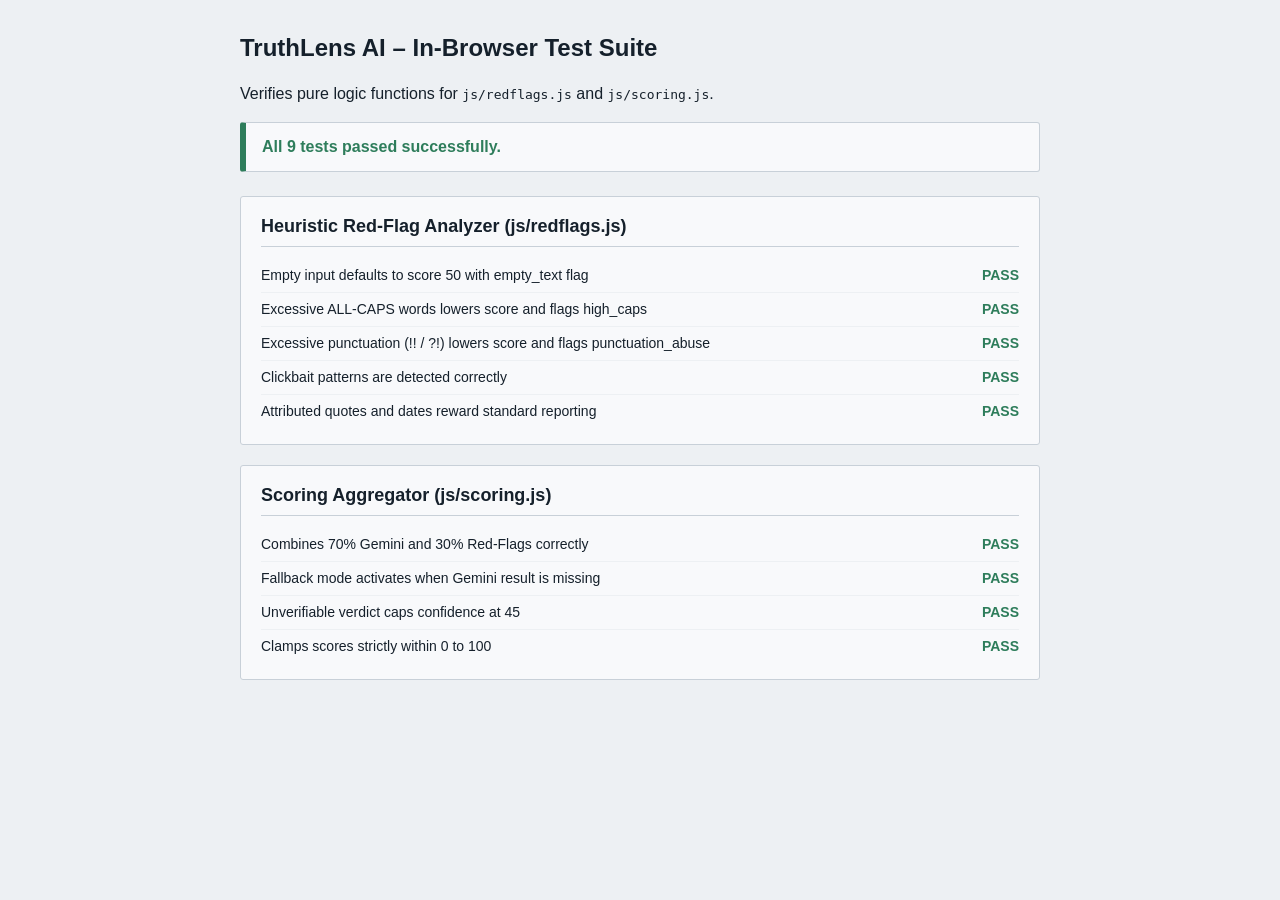
<file: tests/test.html>
<!DOCTYPE html>
<html lang="en">
<head>
  <meta charset="UTF-8">
  <meta name="viewport" content="width=device-width, initial-scale=1.0">
  <title>TruthLens AI – Unit Tests</title>
  <style>
    body {
      font-family: -apple-system, BlinkMacSystemFont, "Segoe UI", Roboto, sans-serif;
      margin: 30px auto;
      max-width: 800px;
      line-height: 1.5;
      color: #15202b;
      background: #edf0f3;
      padding: 0 20px;
    }
    h1 {
      font-size: 24px;
      margin-bottom: 8px;
    }
    .summary-bar {
      padding: 12px 16px;
      background: #f8f9fb;
      border: 1px solid #c8d0d8;
      border-radius: 3px;
      margin-bottom: 24px;
      font-weight: 600;
    }
    .summary-bar.all-passed {
      border-left: 6px solid #2e7d5b;
      color: #2e7d5b;
    }
    .summary-bar.has-failed {
      border-left: 6px solid #b3261e;
      color: #b3261e;
    }
    .suite {
      background: #f8f9fb;
      border: 1px solid #c8d0d8;
      border-radius: 3px;
      padding: 16px 20px;
      margin-bottom: 20px;
    }
    .suite-title {
      font-size: 18px;
      font-weight: bold;
      margin-top: 0;
      margin-bottom: 12px;
      border-bottom: 1px solid #c8d0d8;
      padding-bottom: 6px;
    }
    .test-case {
      display: flex;
      justify-content: space-between;
      padding: 6px 0;
      border-bottom: 1px solid #edf0f3;
      font-size: 14px;
    }
    .test-case:last-child {
      border-bottom: none;
    }
    .test-pass {
      color: #2e7d5b;
      font-weight: 600;
    }
    .test-fail {
      color: #b3261e;
      font-weight: 600;
    }
  </style>
</head>
<body>
  <h1>TruthLens AI – In-Browser Test Suite</h1>
  <p>Verifies pure logic functions for <code>js/redflags.js</code> and <code>js/scoring.js</code>.</p>
  <div id="summary" class="summary-bar">Running tests...</div>
  <div id="results"></div>

  <script type="module">
    import { analyzeRedFlags, REDFLAG_CONFIG } from '../js/redflags.js';
    import { calculateFinalScore, SCORING_CONFIG } from '../js/scoring.js';

    const resultsContainer = document.getElementById('results');
    const summaryEl = document.getElementById('summary');

    let totalTests = 0;
    let passedTests = 0;
    let failedTests = 0;

    function renderSuite(title, tests) {
      const suiteDiv = document.createElement('div');
      suiteDiv.className = 'suite';
      
      const titleEl = document.createElement('h2');
      titleEl.className = 'suite-title';
      titleEl.textContent = title;
      suiteDiv.appendChild(titleEl);

      for (const t of tests) {
        totalTests++;
        let passed = false;
        let errMessage = '';
        try {
          t.fn();
          passed = true;
          passedTests++;
        } catch (e) {
          failedTests++;
          errMessage = e.message;
        }

        const caseDiv = document.createElement('div');
        caseDiv.className = 'test-case';
        
        const descSpan = document.createElement('span');
        descSpan.textContent = t.name + (errMessage ? ` (Error: ${errMessage})` : '');
        
        const statusSpan = document.createElement('span');
        statusSpan.className = passed ? 'test-pass' : 'test-fail';
        statusSpan.textContent = passed ? 'PASS' : 'FAIL';

        caseDiv.appendChild(descSpan);
        caseDiv.appendChild(statusSpan);
        suiteDiv.appendChild(caseDiv);
      }

      resultsContainer.appendChild(suiteDiv);
    }

    function assert(condition, message) {
      if (!condition) {
        throw new Error(message || 'Assertion failed');
      }
    }

    function assertEquals(actual, expected, message) {
      if (actual !== expected) {
        throw new Error(`${message || 'Failed'}: expected ${expected}, got ${actual}`);
      }
    }

    // 1. Red Flags Tests
    renderSuite('Heuristic Red-Flag Analyzer (js/redflags.js)', [
      {
        name: 'Empty input defaults to score 50 with empty_text flag',
        fn: () => {
          const res = analyzeRedFlags('', '', '');
          assertEquals(res.score, 50, 'Default score');
          assert(res.flags.some(f => f.id === 'empty_text'), 'Missing empty_text flag');
        }
      },
      {
        name: 'Excessive ALL-CAPS words lowers score and flags high_caps',
        fn: () => {
          const headline = 'SHOCKING SECRET GOVERNMENT COVERUP EXPOSED NOW';
          const text = 'THEY ARE HIDING EVERYTHING FROM YOU AND REFUSING TO ADMIT IT.';
          const res = analyzeRedFlags(headline, text, '');
          assert(res.flags.some(f => f.id === 'high_caps'), 'Should flag high_caps');
          assert(res.score < 50, 'Score should be penalized below base');
        }
      },
      {
        name: 'Excessive punctuation (!! / ?!) lowers score and flags punctuation_abuse',
        fn: () => {
          const headline = 'You will not believe this?!?!';
          const text = 'Look at this outrage!! Everyone needs to see this right now!!';
          const res = analyzeRedFlags(headline, text, '');
          assert(res.flags.some(f => f.id === 'punctuation_abuse'), 'Should flag punctuation_abuse');
        }
      },
      {
        name: 'Clickbait patterns are detected correctly',
        fn: () => {
          const headline = 'The Shocking Truth About This Miracle Cure: What Happens Next Will Blow Your Mind';
          const text = 'Doctors are furious over this secret they do not want you to know.';
          const res = analyzeRedFlags(headline, text, '');
          assert(res.flags.some(f => f.id === 'clickbait_phrases'), 'Should flag clickbait');
        }
      },
      {
        name: 'Attributed quotes and dates reward standard reporting',
        fn: () => {
          const headline = 'Federal Reserve holds interest rates steady in October meeting';
          const text = 'On October 24, 2024, the Federal Reserve announced rates will remain between 5.25% and 5.50%. "We are committed to returning inflation to our 2% goal," stated Federal Reserve Chair Jerome Powell during a press briefing in Washington.';
          const res = analyzeRedFlags(headline, text, 'https://example.com/reuters');
          assert(res.metrics.hasAttributedQuotes, 'Should detect attributed quotes');
          assert(res.metrics.hasDates, 'Should detect dates');
          assert(res.metrics.hasNumbers, 'Should detect numbers');
          assert(res.score > 60, 'Reputable report score should exceed 60');
        }
      }
    ]);

    // 2. Scoring Aggregator Tests
    renderSuite('Scoring Aggregator (js/scoring.js)', [
      {
        name: 'Combines 70% Gemini and 30% Red-Flags correctly',
        fn: () => {
          const gemini = { credibility_score: 80, verdict: 'True', confidence: 90 };
          const redFlags = { score: 60 };
          const res = calculateFinalScore({ geminiResult: gemini, redFlagResult: redFlags });
          // 80 * 0.70 + 60 * 0.30 = 56 + 18 = 74
          assertEquals(res.finalScore, 74, 'Weighted score calculation');
          assertEquals(res.isFallback, false, 'Should not be in fallback mode');
          assertEquals(res.verdict, 'True', 'Verdict matches Gemini');
        }
      },
      {
        name: 'Fallback mode activates when Gemini result is missing',
        fn: () => {
          const redFlags = { score: 70 };
          const res = calculateFinalScore({ geminiResult: null, redFlagResult: redFlags });
          assertEquals(res.finalScore, 70, 'Final score uses red flag score');
          assertEquals(res.isFallback, true, 'isFallback is true');
          assertEquals(res.confidence, SCORING_CONFIG.fallbackConfidence, 'Confidence set to fallback default');
        }
      },
      {
        name: 'Unverifiable verdict caps confidence at 45',
        fn: () => {
          const gemini = { credibility_score: 50, verdict: 'Unverifiable', confidence: 95 };
          const redFlags = { score: 50 };
          const res = calculateFinalScore({ geminiResult: gemini, redFlagResult: redFlags });
          assertEquals(res.isUnverifiable, true, 'isUnverifiable is true');
          assertEquals(res.confidence, SCORING_CONFIG.unverifiableConfidenceCap, 'Confidence is capped');
        }
      },
      {
        name: 'Clamps scores strictly within 0 to 100',
        fn: () => {
          const gemini = { credibility_score: 150, verdict: 'True', confidence: 120 };
          const redFlags = { score: -20 };
          const res = calculateFinalScore({ geminiResult: gemini, redFlagResult: redFlags });
          assert(res.finalScore >= 0 && res.finalScore <= 100, 'Score is bounded [0, 100]');
          assert(res.confidence >= 0 && res.confidence <= 100, 'Confidence is bounded [0, 100]');
        }
      }
    ]);

    // Update summary bar
    if (failedTests === 0) {
      summaryEl.textContent = `All ${totalTests} tests passed successfully.`;
      summaryEl.className = 'summary-bar all-passed';
    } else {
      summaryEl.textContent = `${failedTests} of ${totalTests} tests failed.`;
      summaryEl.className = 'summary-bar has-failed';
    }
  </script>
</body>
</html>
</file>
